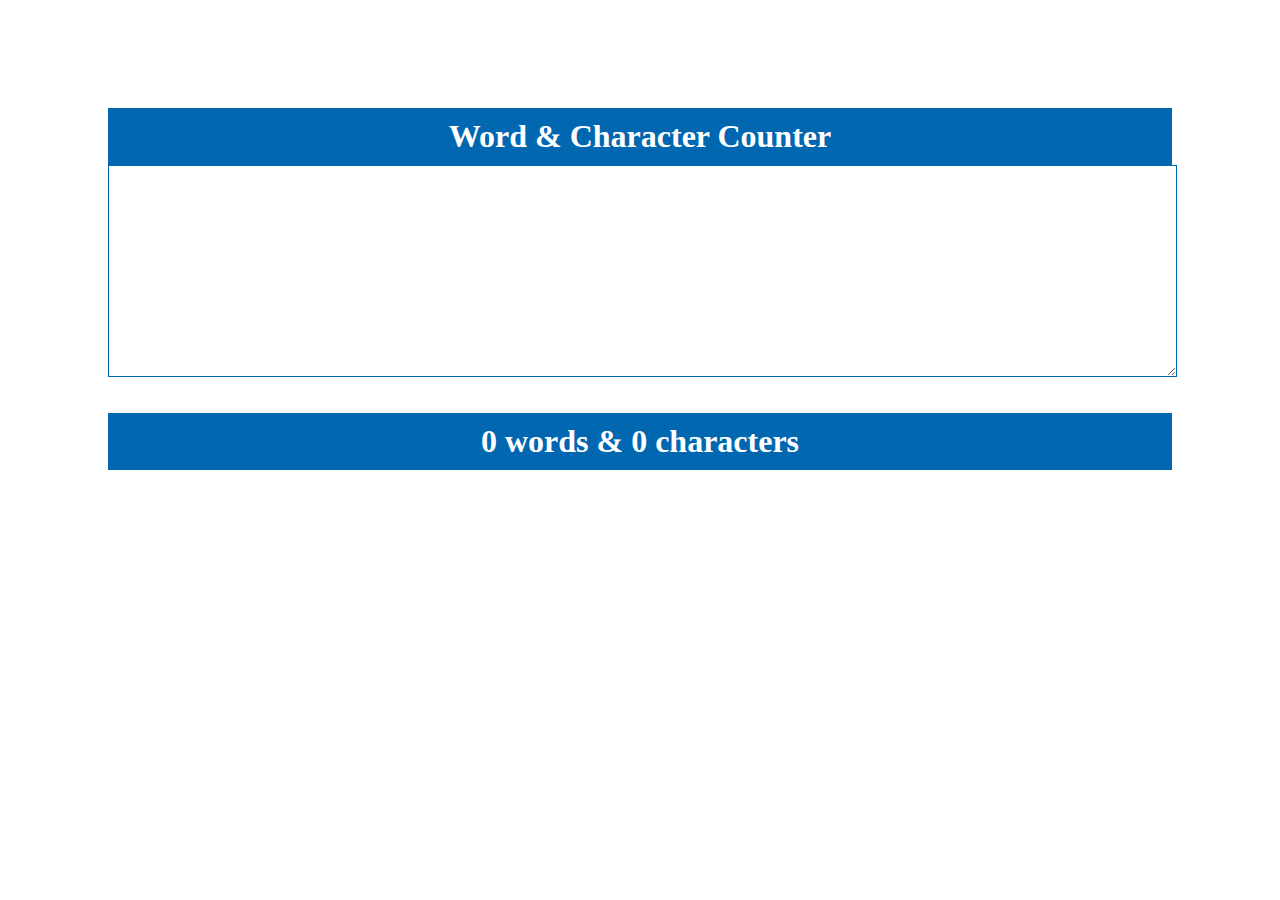
<file: Word_counter/index.html>
<!DOCTYPE html>
<html lang="en">
<head>
    <meta charset="UTF-8">
    <meta name="viewport" content="width=device-width, initial-scale=1.0">
    <title>Word_Counter</title>

    <link rel="stylesheet" href="style.css">
</head>
<body>
    

    <h1>Word & Character Counter</h1>

    <textarea name="" id="text-box" cols="30" rows="10"></textarea>

    <p><span id="word">0</span> words & <span id="char">0</span> characters</p>

</body>

<script src="script.js"></script>
</html>
</file>
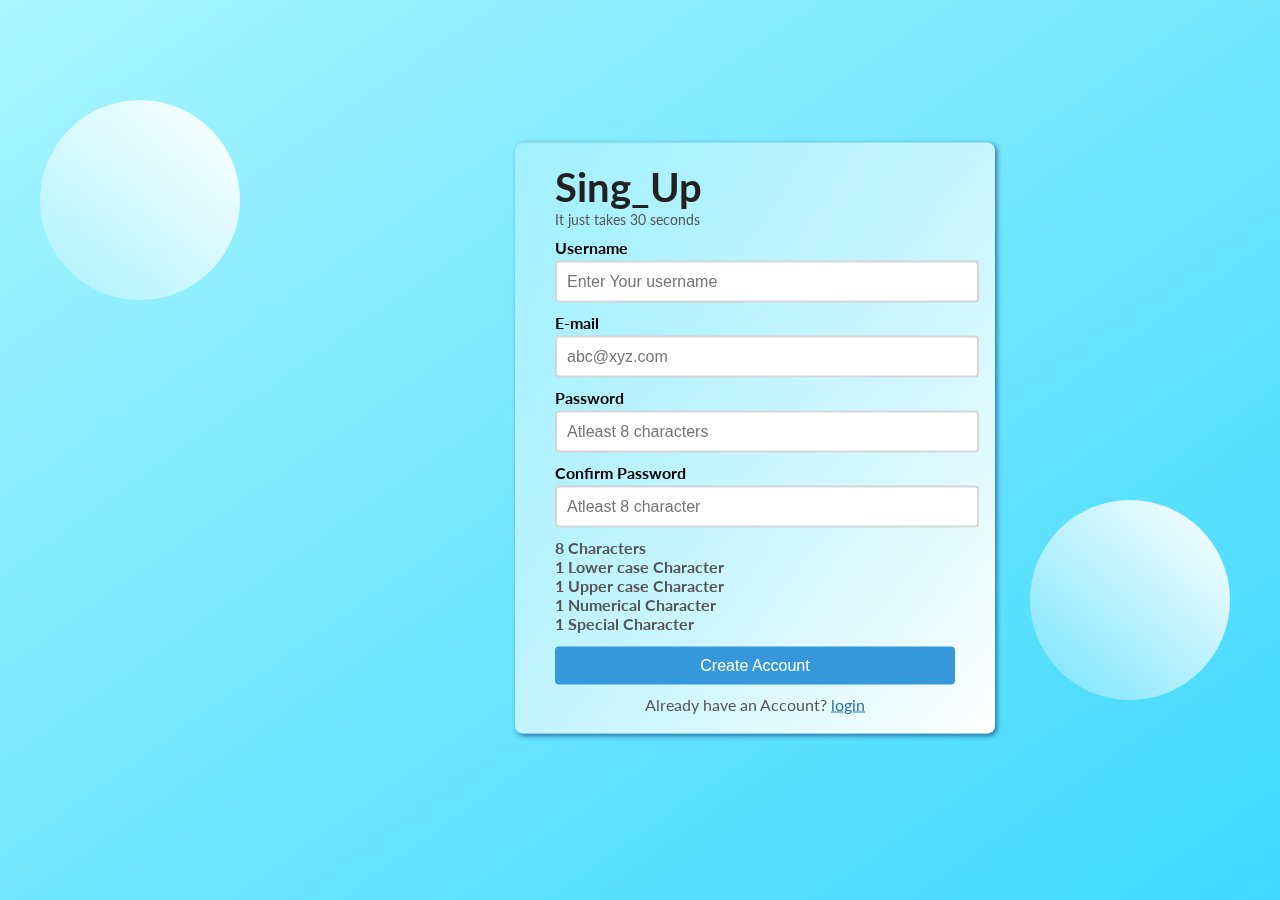
<file: Password_Checker/passwordChecker.html>
<!DOCTYPE html>
<html lang="en">
<head>
    <meta charset="UTF-8">
    <meta http-equiv="X-UA-Compatible" content="IE=edge">
    <meta name="viewport" content="width=device-width, initial-scale=1.0">
    <title>Sign_Up</title>
    <style>
        @import url('https://fonts.googleapis.com/css2?family=Lato:wght@400;700&display=swap');

*{
    margin: 0;
    padding: 0;
}

body{
    font-family: 'Lato', sans-serif;
}

.outer-box{
    width: 100vw;
    height: 100vh;
    background: linear-gradient(to top left, #3ed8ff, #a8f5ff);
}

.inner-box{
    width: 400px;
    margin: 78px 515px;
    position: absolute;
    top: 40%;
    transform: translateY(-50%);
    padding: 20px 40px;
    /* background-color: #ffffffaa; */
    background: linear-gradient(to top left, #ffffffff, #ffffff33);
    backdrop-filter: blur(8px);
    border-radius: 8px;
    box-shadow: 2px 2px 5px #2773a5;
    z-index: 2;
}

.signup-header h1{
    font-size: 2.5rem;
    color: #212121;
}

.signup-header p{
    font-size: 0.9rem;
    color: #555;
}

.signup-body {
    margin: 10px 0;
}

.signup-body p{
    margin: 10px 0;
}

.signup-body p label{
    display: block;
    font-weight: bold;
}

.signup-body p input{
    width: 100%;
    padding: 10px;
    border: 2px solid #cccc;
    border-radius: 4px;
    font-size: 1rem;
    margin-top: 4px;
}

.signup-body p input[type="submit"] {
    background-color: #3498db;
    border: none;
    color: white;
    cursor : pointer;
}

.signup-body p input[type="submit"]:hover{
    background-color: #2773a5;
}

.signup-footer p{
    color: #555;
    text-align: center;
}

.signup-footer p a{
    color: #2773a5;
}

.password-check {
    display: flex;
    color: #555;
    font-weight: bold;
}

#err{
    color: red;
}

.circle {
    width: 200px;
    height: 200px;
    border-radius: 100px;
    background: linear-gradient(to top right, #ffffff33, #ffffff);
    position: absolute;
}

.c1{
    top: 100px;
    left: 40px;
}

.c2{
    bottom: 200px;
    right: 50px;
}
    </style>
</head>
<body>
    <div class="outer-box">
        <div class="inner-box">
            <header class="signup-header">
                <h1>Sing_Up</h1>
                <p>It just takes 30 seconds</p>
            </header>
            <main class="signup-body">
                <form action="#" method="post" onsubmit="return validate()">
                    <p>
                        <label for="fullname">Username</label>
                        <input type="text" id="fullname" placeholder="Enter Your username" onkeyup="whiteSpace(this.value)" required>
                    </p>

                    <p>
                        <label for="email">E-mail</label>
                        <input type="email" id="email" placeholder="abc@xyz.com" required>
                    </p>

                    <p>
                        <label for="password">Password</label>
                        <input type="password" id="password" placeholder="Atleast 8 characters" onkeyup="passCheck(this.value)" required>
                    </p>

                    <p>
                        <label for="confirm_password">Confirm Password</label>
                        <input type="password" id="confirm" placeholder="Atleast 8 character" onkeyup="check(this)" required>
                    </p>

                    <p>
                        <error id="err"></error>
                    </p>

                    <p>
                        <error id="caps"></error>
                    </p>

                    <p>
                        <error id="space"></error>
                    </p>

                    <p>
                        <lable class="password-check">8 Characters</lable>
                        <lable class="password-check">1 Lower case Character</lable>
                        <lable class="password-check">1 Upper case Character</lable>
                        <lable class="password-check">1 Numerical Character</lable>
                        <lable class="password-check">1 Special Character</lable>
                    </p>

                    <p>
                        <input type="submit" id="submit" value="Create Account">
                    </p>
                    
                </form>
            </main>

            <footer class="signup-footer">
                <p>
                    Already have an Account? <a href="#">login</a>
                </p>
            </footer>
        </div>

        <div class="circle c1"></div>
        <div class="circle c2"></div>

    </div>
</body>
<script src="passwordChecker.js"></script>
</html>
</file>
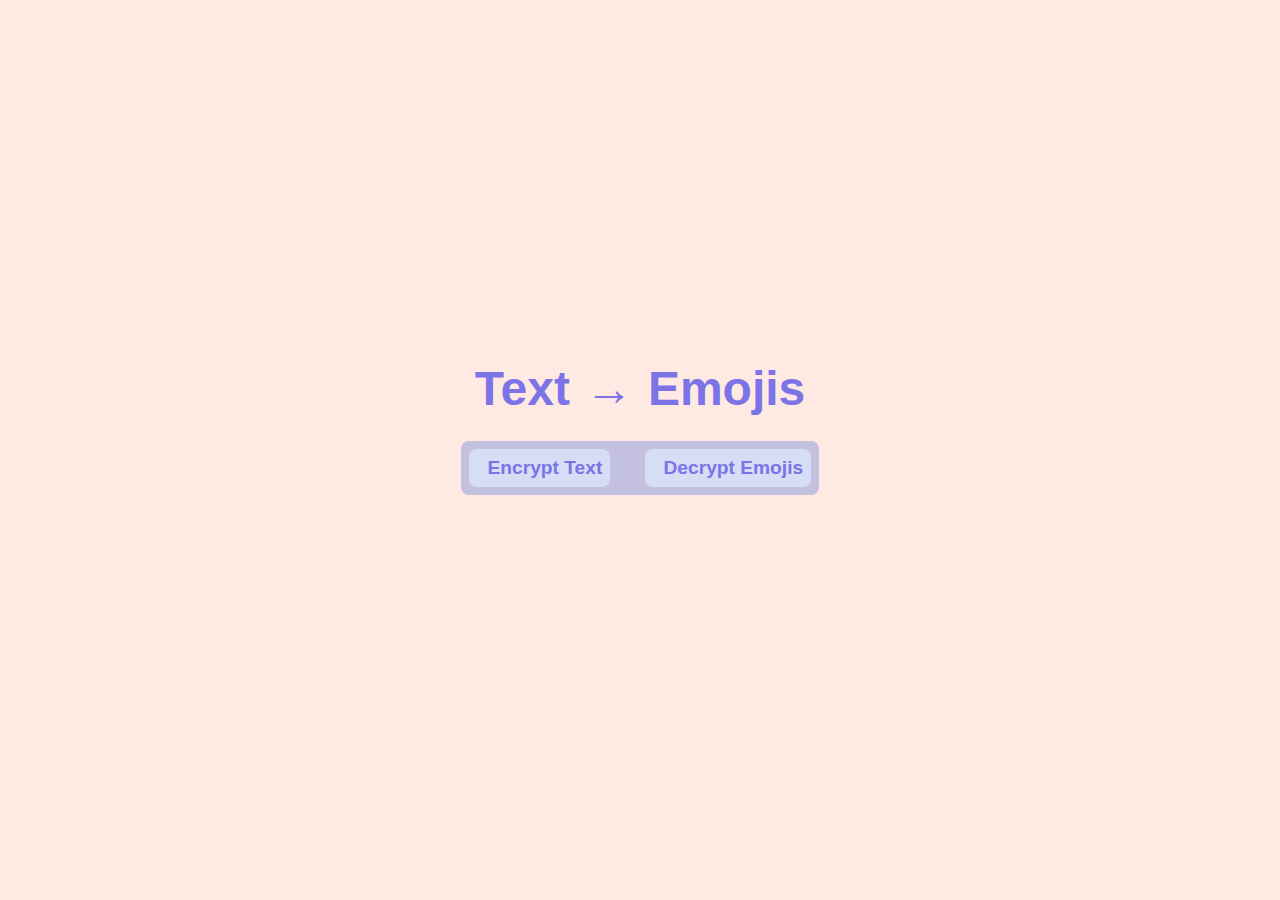
<file: Text_to_Emojis/htmlCode.html>
<!DOCTYPE html>
<html lang="en">

<head>
    <meta charset="UTF-8">
    <meta http-equiv="X-UA-Compatible" content="IE=edge">
    <meta name="viewport" content="width=device-width, initial-scale=1.0">
    <title>Text_to_Emojis</title>

    <link rel="stylesheet" href="style.css">

    <link rel="stylesheet" href="https://cdnjs.cloudflare.com/ajax/libs/font-awesome/6.4.0/css/all.min.css" integrity="sha512-iecdLmaskl7CVkqkXNQ/ZH/XLlvWZOJyj7Yy7tcenmpD1ypASozpmT/E0iPtmFIB46ZmdtAc9eNBvH0H/ZpiBw==" crossorigin="anonymous" referrerpolicy="no-referrer" />

</head>

<body>
    <div id="main">

        <h1>
            Text 
            <span id="arrow">
                &#8594;
            </span>
            Emojis
        </h1>

        <div id="endec-div">

            <h3 id="enc-btn">
                <i class="fa-solid fa-lock"></i> &nbsp;&nbsp;<span id="txt">Encrypt Text</span>
            </h3>

            <h3 id="dec-btn">
                <i class="fa-solid fa-lock-open"></i> &nbsp;&nbsp;<span id="txt">Decrypt Emojis</span>
            </h3>

        </div>

        <div id="encryption" style="display: none;">

            <h5>1. Type a message</h5>

            <textarea placeholder="Type Here" name="" id="textmsg" cols="30" rows="10"></textarea>

            <h5>2. Set a password</h5>

            <input placeholder="Enter Your Paasword..." type="password" name="" id="password">

            <h5>3. Encrypt message</h5>

            <button id="encrypt-btn"">
                <span><i class="fa-solid fa-lock"></i>&nbsp;&nbsp;</span>Encrypt Text
            </button>

        </div>

        <div id="decryption" style="display: none;">

            <h5>1. Paste encrypted message</h5>

            <textarea placeholder="Type Here" name="" id="emojimsg" cols="30" rows="10"></textarea>

            <h5>2. Type a password</h5>

            <input placeholder="Enter Your Paasword..." type="password" name="" id="finalpassword">
            
            <h5>3. Decrypt Emojis</h5>

            <button id="decrypt-btn">
                <span><i class="fa-solid fa-lock-open"></i>&nbsp;&nbsp;</span>Decrypt Emojis
            </button>

        </div>

        <div id="result">
            
        </div>






























        <!-- <textarea name="" id="result" cols="30" rows="10"></textarea> -->

        <!-- <div>
            <textarea name="" id="result" cols="30" rows="10" readonly=""></textarea>
        </div> -->

    </div>

    <script src="script.js"></script>
</body>

</html>
</file>
<file: Word_counter/style.css>
body {
    padding: 50px 100px;
    box-sizing: border-box;
}

h1 {
    text-align: center;
    background-color: #0067B0;
    color: white;
    padding: 10px;
    margin: 0;
    margin-top: 50px;
}

textarea {
    width: 98.36%;
    border-color: #0067B0;
    padding: 10px;
    resize: vertical;
    font-size: 1rem;
}

p {
    text-align: center;
    background-color: #0067B0;
    color: white;
    font-weight: bold;
    font-size: 2rem;
    padding: 10px;
}
</file>
<file: Text_to_Emojis/style.css>
* {
    margin: 0;
    padding: 0;
    box-sizing: border-box;
    font-family: Arial, Helvetica, sans-serif;
    color: #7c73e6;
}

html,body {
    height: 100%;
    width: 100%;
}

#main{
    min-height: 100%;
    width: 100%;
    background-color: #ffe9e3;
    /* padding: 100px 0; */
    padding-top: 10px;
    display:flex;
    align-items: center;
    justify-content: center;
    flex-direction: column;
}

#main>h1{
    font-size: 3rem;
    display: flex;
    align-items: center;
    margin-bottom: 15px;
}

#main>h1 span{
    margin: 0 15px;
    /* display: flex;
    align-items: center; */
}

#arrow{
    /* height: 40px;
    rotate: 90deg; */
    transition: 0.3s ease;
}

#endec-div{
    display: flex;
    align-items: center;
    justify-content: space-between;
    background-color: #c4c1e0;
    border-radius: 8px;
    /* padding: 8px 8px; */
    padding: 8px;
    width: 28%;
    /* margin: 35px 0; */
    margin: 10px;
    margin-bottom: 55px;
}

#endec-div h3{
    font-size: 1.2rem;
    display: flex;
    border-radius: 8px;
    font-weight: 700;
    align-items: center;
    /* background-color: red; */
    cursor: pointer;
    /* padding: 12px 10px; */
    padding: 8px;
    transition: 0.2s ease;
    cursor: pointer;
}

#enc-btn{
    background-color: #d5def5;
}

#enc-btn:hover{
    scale: 1.5;
}

#dec-btn{
    background-color: #d5def5;
}

#dec-btn:hover{
    scale: 1.5;
}

/* #endec-div h3 span{
    display: flex;
    align-items: center;
    margin-right: 10px;
} */
/* #endec-div h3 img{
    height: 20px;
} */

#encryption{
    width: 42%;
    display: flex;
    align-items: flex-start;
    flex-direction: column;
    justify-content: space-around;
}

#encryption h5{
    font-size: 1rem;
    font-weight: 500;
    color: #6643b5;
    /* margin-bottom: 13px; */
    margin: 12px;
}

#encryption textarea{
    width: 100%;
    height: 75px;
    /* border: 1px solid #343434; */
    padding: 10px;
    margin-bottom: 20px;
    margin: 12px;
    border-radius: 8px;
    font-size: 1rem;
    outline: none;
    color: #7c73e6;
    resize: vertical;
    /* background-color: #1C1C1C; */
}

#encryption input{
    width: 100%;
    height: 45px;
    /* border: 1px solid #343434; */
    border: 0.2px solid #767676;
    padding: 10px;
    margin: 12px;
    margin-bottom: 20px;
    border-radius: 8px;
    font-size: 1rem;
    color: #7c73e6;
    outline: none;
    /* background-color: #1C1C1C; */
}

#encryption button{
    display: flex;
    align-items: center;
    color: #7c73e6;
    background-color: #d5def5;
    border: none;
    width: 100%;
    justify-content: center;
    padding: 10px;
    border-radius: 10px;
    font-size: 1.2rem;
    font-weight: bold;
}

#encryption button:hover {
    box-shadow: 8px 8px 12px rgba(124,115,230, 0.6);
}





#decryption{
    width: 42%;
    display: flex;
    align-items: flex-start;
    flex-direction: column;
    justify-content: space-around;
    display: none;
}

#decryption h5{
    font-size: 1rem;
    font-weight: 500;
    color: #6643b5;
    /* margin-bottom: 13px; */
    margin: 12px;
}

#decryption textarea{
    width: 100%;
    height: 75px;
    /* border: 1px solid #343434; */
    padding: 10px;
    margin-bottom: 20px;
    margin: 12px;
    border-radius: 8px;
    font-size: 1rem;
    outline: none;
    color: #7c73e6;
    resize: vertical;
    /* background-color: #1C1C1C; */
}

#decryption input{
    width: 100%;
    height: 45px;
    /* border: 1px solid #343434; */
    border: 0.2px solid #767676;
    padding: 10px;
    margin: 12px;
    margin-bottom: 20px;
    border-radius: 8px;
    font-size: 1rem;
    color: #7c73e6;
    outline: none;
    /* background-color: #1C1C1C; */
}

#decryption button{
    display: flex;
    align-items: center;
    color: #7c73e6;
    background-color: #d5def5;
    border: none;
    width: 100%;
    justify-content: center;
    padding: 10px;
    border-radius: 10px;
    font-size: 1.2rem;
    font-weight: bold;
}

#decryption button:hover {
    box-shadow: 8px 8px 12px rgba(124,115,230, 0.6);
}

#result{
    width: 100%;
    height: 100px;
    padding: 10px;
    border-radius: 10px;
    font-size: 1rem;
    background-color: #d5def5;
    /* border: 1px solid #343434; */
    border: 0.2px solid #767676;
    width: 45%;
    display: none;
    margin-top: 25px;
    margin-bottom: 40px;
    resize: vertical;

    
    overflow-x: hidden;
}
</file>
